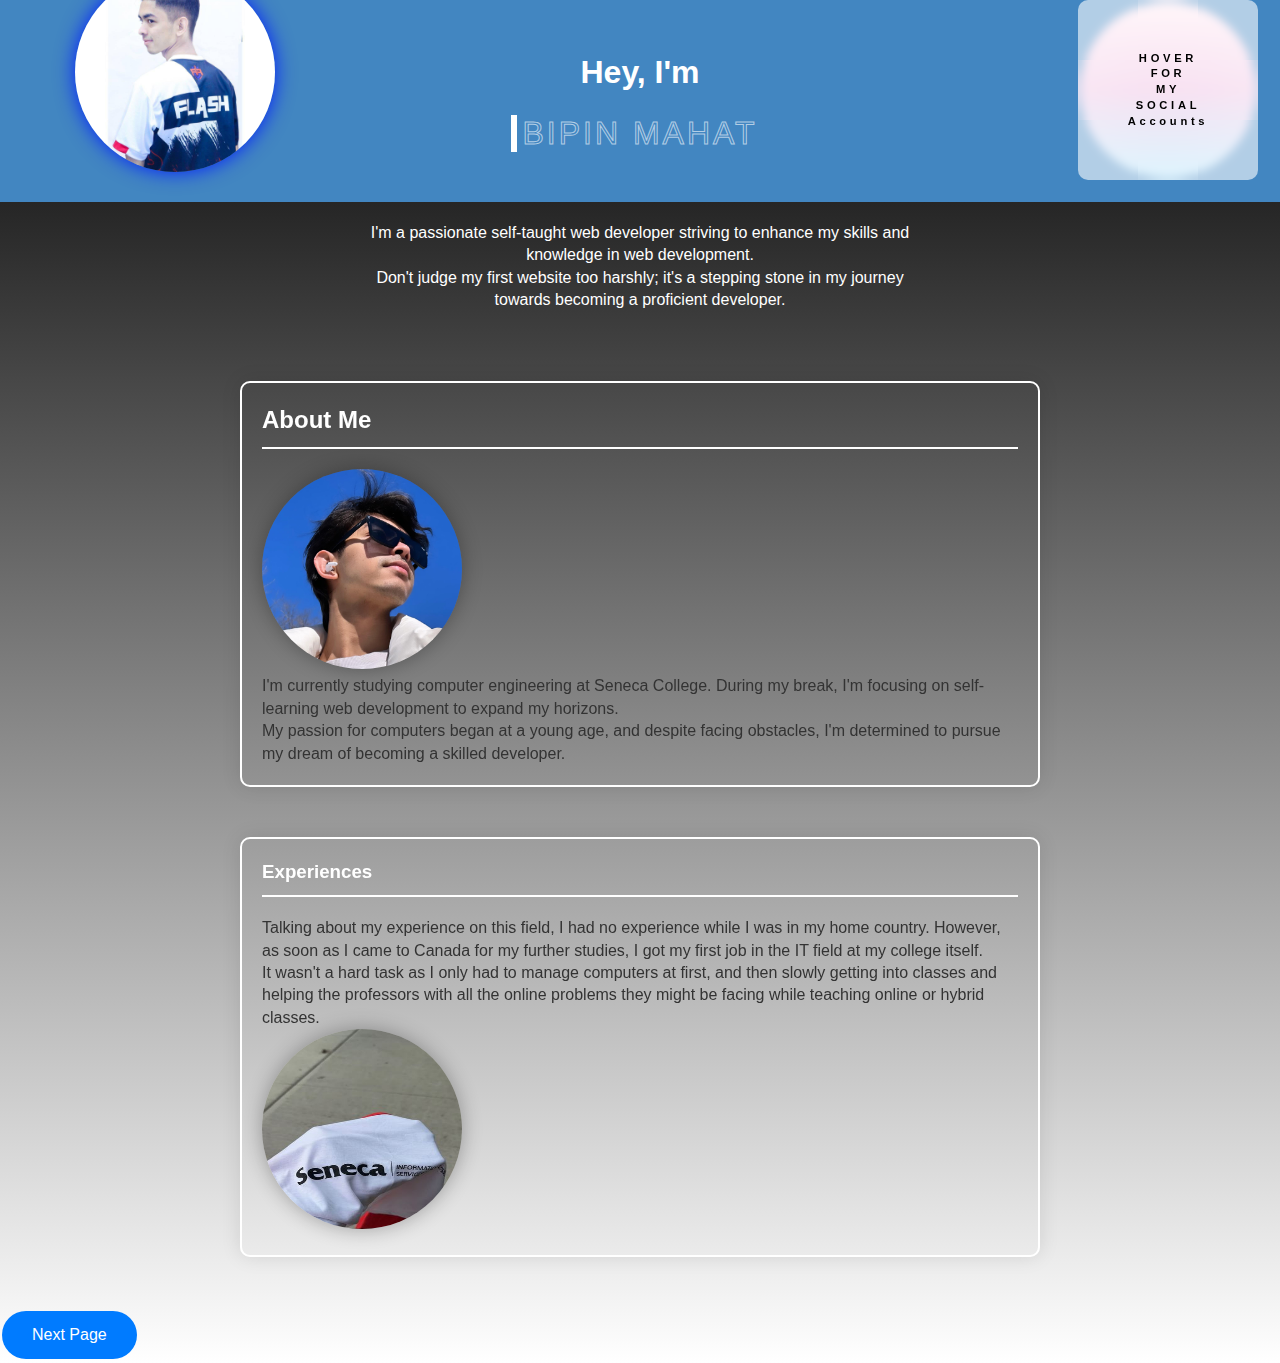
<file: index.html>
<!DOCTYPE html>
<html lang="en">
<head>
    <meta charset="UTF-8">
    <meta name="viewport" content="width=device-width, initial-scale=1.0">
    <title>Bipin Mahat | Web Developer</title>
    <link rel="stylesheet" href="style.css">
</head>
<body>
    <header>
        <h1 class="animated-heading">Hey, I'm </h1>
        <button class="button" data-text="Awesome">
            <span class="actual-text">&nbsp;Bipin Mahat&nbsp;</span>
            <span aria-hidden="true" class="hover-text">&nbsp;Mr Flash&nbsp;</span>
        </button>
        <img src="flash.jpeg" alt="flash" class="flash">    
    </header>
    <section class="intro">
        <p>I'm a passionate self-taught web developer striving to enhance my skills and knowledge in web development.</p>
        <p>Don't judge my first website too harshly; it's a stepping stone in my journey towards becoming a proficient developer.</p>
    </section>
    <section id="about" class="about">
        <h2>About Me </h2>
        <img src="bipin.jpg" alt="Bipin Mahat" class="profile-img">
        <p>I'm currently studying computer engineering at Seneca College. During my break, I'm focusing on self-learning web development to expand my horizons.</p>
        <p>My passion for computers began at a young age, and despite facing obstacles, I'm determined to pursue my dream of becoming a skilled developer.</p>
       
    </section>
    <section id="experience" class="experience">
        <h3>Experiences</h3>
        <p>Talking about my experience on this field, I had no experience while I was in my home country. However, as soon as I came to Canada for my further studies, I got my first job in the IT field at my college itself.</p>
        <p>It wasn't a hard task as I only had to manage computers at first, and then slowly getting into classes and helping the professors with all the online problems they might be facing while teaching online or hybrid classes.</p>
        <img src="seneca jersey.jpeg" alt="Seneca Jersey" class="passion">
    </section>
    <div class="main">
        <div class="card">
            <a href="https://www.instagram.com/Mrflashyt_" target="_blank" rel="noopener noreferrer">
          <svg class="instagram" xmlns="http://www.w3.org/2000/svg" xmlns:xlink="http://www.w3.org/1999/xlink" viewBox="0,0,256,256" width="30px" height="30px" fill-rule="nonzero"><g fill-rule="nonzero" stroke="none" stroke-width="1" stroke-linecap="butt" stroke-linejoin="miter" stroke-miterlimit="10" stroke-dasharray="" stroke-dashoffset="0" font-family="none" font-weight="none" font-size="none" text-anchor="none" style="mix-blend-mode: normal"><g transform="scale(8,8)"><path d="M11.46875,5c-3.55078,0 -6.46875,2.91406 -6.46875,6.46875v9.0625c0,3.55078 2.91406,6.46875 6.46875,6.46875h9.0625c3.55078,0 6.46875,-2.91406 6.46875,-6.46875v-9.0625c0,-3.55078 -2.91406,-6.46875 -6.46875,-6.46875zM11.46875,7h9.0625c2.47266,0 4.46875,1.99609 4.46875,4.46875v9.0625c0,2.47266 -1.99609,4.46875 -4.46875,4.46875h-9.0625c-2.47266,0 -4.46875,-1.99609 -4.46875,-4.46875v-9.0625c0,-2.47266 1.99609,-4.46875 4.46875,-4.46875zM21.90625,9.1875c-0.50391,0 -0.90625,0.40234 -0.90625,0.90625c0,0.50391 0.40234,0.90625 0.90625,0.90625c0.50391,0 0.90625,-0.40234 0.90625,-0.90625c0,-0.50391 -0.40234,-0.90625 -0.90625,-0.90625zM16,10c-3.30078,0 -6,2.69922 -6,6c0,3.30078 2.69922,6 6,6c3.30078,0 6,-2.69922 6,-6c0,-3.30078 -2.69922,-6 -6,-6zM16,12c2.22266,0 4,1.77734 4,4c0,2.22266 -1.77734,4 -4,4c-2.22266,0 -4,-1.77734 -4,-4c0,-2.22266 1.77734,-4 4,-4z"></path></g></g></svg></a>
        </div>
        <div class="card">
          <svg class="twitter" xmlns="http://www.w3.org/2000/svg" viewBox="0 0 48 48" width="30px" height="30px"><path d="M42,12.429c-1.323,0.586-2.746,0.977-4.247,1.162c1.526-0.906,2.7-2.351,3.251-4.058c-1.428,0.837-3.01,1.452-4.693,1.776C34.967,9.884,33.05,9,30.926,9c-4.08,0-7.387,3.278-7.387,7.32c0,0.572,0.067,1.129,0.193,1.67c-6.138-0.308-11.582-3.226-15.224-7.654c-0.64,1.082-1,2.349-1,3.686c0,2.541,1.301,4.778,3.285,6.096c-1.211-0.037-2.351-0.374-3.349-0.914c0,0.022,0,0.055,0,0.086c0,3.551,2.547,6.508,5.923,7.181c-0.617,0.169-1.269,0.263-1.941,0.263c-0.477,0-0.942-0.054-1.392-0.135c0.94,2.902,3.667,5.023,6.898,5.086c-2.528,1.96-5.712,3.134-9.174,3.134c-0.598,0-1.183-0.034-1.761-0.104C9.268,36.786,13.152,38,17.321,38c13.585,0,21.017-11.156,21.017-20.834c0-0.317-0.01-0.633-0.025-0.945C39.763,15.197,41.013,13.905,42,12.429"></path></svg>
        </div>
        <div class="card">
          <svg class="dribble" xmlns="http://www.w3.org/2000/svg" viewBox="0 0 40 40" width="30px" height="30px"><path d="M20,38.5C9.799,38.5,1.5,30.201,1.5,20S9.799,1.5,20,1.5S38.5,9.799,38.5,20S30.201,38.5,20,38.5z"></path><path fill="#ea4c89" d="M20,2c9.925,0,18,8.075,18,18s-8.075,18-18,18S2,29.925,2,20S10.075,2,20,2 M20,1 C9.507,1,1,9.507,1,20s8.507,19,19,19s19-8.507,19-19S30.493,1,20,1L20,1z"></path><path fill="none" stroke="#ea4c89" stroke-miterlimit="10" d="M28.352 36.914c0 0-3.032-21.087-15.63-34.292M1.269 17.848c0 0 24.2 2.117 32.075-11.102M7.804 34.152c0 0 8.624-19.807 31.058-12.194"></path></svg>
        </div>
        <div class="card">
            <a href="https://www.facebook.com/bipinr.chhetri/" target="_blank" rel="noopener noreferrer">
          <svg class="facebook" xmlns="http://www.w3.org/2000/svg" viewBox="0 0 510 512" width="30px" height="30px"><path d="M512 256C512 114.6 397.4 0 256 0S0 114.6 0 256C0 376 82.7 476.8 194.2 504.5V334.2H141.4V256h52.8V222.3c0-87.1 39.4-127.5 125-127.5c16.2 0 44.2 3.2 55.7 6.4V172c-6-.6-16.5-1-29.6-1c-42 0-58.2 15.9-58.2 57.2V256h83.6l-14.4 78.2H287V510.1C413.8 494.8 512 386.9 512 256h0z"></path></svg></a>
        </div>
        <div class="card">
          <svg class="uiverse" width="23px" height="23px" viewBox="0 0 100 100" xmlns="http://www.w3.org/2000/svg">
          <path d="M38.0481 4.82927C38.0481 2.16214 40.018 0 42.4481 0H51.2391C53.6692 0 55.6391 2.16214 55.6391 4.82927V40.1401C55.6391 48.8912 53.2343 55.6657 48.4248 60.4636C43.6153 65.2277 36.7304 67.6098 27.7701 67.6098C18.8099 67.6098 11.925 65.2953 7.11548 60.6663C2.37183 56.0036 3.8147e-06 49.2967 3.8147e-06 40.5456V4.82927C3.8147e-06 2.16213 1.96995 0 4.4 0H13.2405C15.6705 0 17.6405 2.16214 17.6405 4.82927V39.1265C17.6405 43.7892 18.4805 47.2018 20.1605 49.3642C21.8735 51.5267 24.4759 52.6079 27.9678 52.6079C31.4596 52.6079 34.0127 51.5436 35.6268 49.4149C37.241 47.2863 38.0481 43.8399 38.0481 39.0758V4.82927Z" fill="url(#paint0_linear_501_142)"></path>
          <path d="M86.9 61.8682C86.9 64.5353 84.9301 66.6975 82.5 66.6975H73.6595C71.2295 66.6975 69.2595 64.5353 69.2595 61.8682V4.82927C69.2595 2.16214 71.2295 0 73.6595 0H82.5C84.9301 0 86.9 2.16214 86.9 4.82927V61.8682Z" fill="url(#paint1_linear_501_142)"></path>
          <path d="M2.86102e-06 83.2195C2.86102e-06 80.5524 1.96995 78.3902 4.4 78.3902H83.6C86.0301 78.3902 88 80.5524 88 83.2195V89.1707C88 91.8379 86.0301 94 83.6 94H4.4C1.96995 94 0 91.8379 0 89.1707L2.86102e-06 83.2195Z" fill="url(#paint2_linear_501_142)"></path>
          <defs>
          <linearGradient id="paint0_linear_501_142" x1="0" y1="0" x2="96.1684" y2="87.6201" gradientUnits="userSpaceOnUse">
          <stop stop-color="#BF66FF"></stop>
          <stop offset="0.510417" stop-color="#6248FF"></stop>
          <stop offset="1" stop-color="#00DDEB"></stop>
          </linearGradient>
          <linearGradient id="paint1_linear_501_142" x1="0" y1="0" x2="96.1684" y2="87.6201" gradientUnits="userSpaceOnUse">
          <stop stop-color="#BF66FF"></stop>
          <stop offset="0.510417" stop-color="#6248FF"></stop>
          <stop offset="1" stop-color="#00DDEB"></stop>
          </linearGradient>
          <linearGradient id="paint2_linear_501_142" x1="0" y1="0" x2="96.1684" y2="87.6201" gradientUnits="userSpaceOnUse">
          <stop stop-color="#BF66FF"></stop>
          <stop offset="0.510417" stop-color="#6248FF"></stop>
          <stop offset="1" stop-color="#00DDEB"></stop>
          </linearGradient>
          </defs>
          </svg>
        </div>
        <div class="card">
          <svg class="discord" height="30px" width="30px" viewBox="0 0 48 48" xmlns="http://www.w3.org/2000/svg"><path d="M40,12c0,0-4.585-3.588-10-4l-0.488,0.976C34.408,10.174,36.654,11.891,39,14c-4.045-2.065-8.039-4-15-4s-10.955,1.935-15,4c2.346-2.109,5.018-4.015,9.488-5.024L18,8c-5.681,0.537-10,4-10,4s-5.121,7.425-6,22c5.162,5.953,13,6,13,6l1.639-2.185C13.857,36.848,10.715,35.121,8,32c3.238,2.45,8.125,5,16,5s12.762-2.55,16-5c-2.715,3.121-5.857,4.848-8.639,5.815L33,40c0,0,7.838-0.047,13-6C45.121,19.425,40,12,40,12z M17.5,30c-1.933,0-3.5-1.791-3.5-4c0-2.209,1.567-4,3.5-4s3.5,1.791,3.5,4C21,28.209,19.433,30,17.5,30z M30.5,30c-1.933,0-3.5-1.791-3.5-4c0-2.209,1.567-4,3.5-4s3.5,1.791,3.5,4C34,28.209,32.433,30,30.5,30z"></path></svg>
        </div>
        <div class="card">
          <svg class="github" xmlns="http://www.w3.org/2000/svg" viewBox="0 0 30 30" width="30px" height="30px"><path d="M15,3C8.373,3,3,8.373,3,15c0,5.623,3.872,10.328,9.092,11.63C12.036,26.468,12,26.28,12,26.047v-2.051 c-0.487,0-1.303,0-1.508,0c-0.821,0-1.551-0.353-1.905-1.009c-0.393-0.729-0.461-1.844-1.435-2.526 c-0.289-0.227-0.069-0.486,0.264-0.451c0.615,0.174,1.125,0.596,1.605,1.222c0.478,0.627,0.703,0.769,1.596,0.769 c0.433,0,1.081-0.025,1.691-0.121c0.328-0.833,0.895-1.6,1.588-1.962c-3.996-0.411-5.903-2.399-5.903-5.098 c0-1.162,0.495-2.286,1.336-3.233C9.053,10.647,8.706,8.73,9.435,8c1.798,0,2.885,1.166,3.146,1.481C13.477,9.174,14.461,9,15.495,9 c1.036,0,2.024,0.174,2.922,0.483C18.675,9.17,19.763,8,21.565,8c0.732,0.731,0.381,2.656,0.102,3.594 c0.836,0.945,1.328,2.066,1.328,3.226c0,2.697-1.904,4.684-5.894,5.097C18.199,20.49,19,22.1,19,23.313v2.734 c0,0.104-0.023,0.179-0.035,0.268C23.641,24.676,27,20.236,27,15C27,8.373,21.627,3,15,3z"></path></svg>
        </div>
        <div class="card">
          <svg class="telegram" xmlns="http://www.w3.org/2000/svg" viewBox="0 0 48 48" width="30px" height="30px"><path d="M24 4A20 20 0 1 0 24 44A20 20 0 1 0 24 4Z"></path><path fill="#fff" d="M33.95,15l-3.746,19.126c0,0-0.161,0.874-1.245,0.874c-0.576,0-0.873-0.274-0.873-0.274l-8.114-6.733 l-3.97-2.001l-5.095-1.355c0,0-0.907-0.262-0.907-1.012c0-0.625,0.933-0.923,0.933-0.923l21.316-8.468 c-0.001-0.001,0.651-0.235,1.126-0.234C33.667,14,34,14.125,34,14.5C34,14.75,33.95,15,33.95,15z"></path><path fill="#b0bec5" d="M23,30.505l-3.426,3.374c0,0-0.149,0.115-0.348,0.12c-0.069,0.002-0.143-0.009-0.219-0.043 l0.964-5.965L23,30.505z"></path><path fill="#cfd8dc" d="M29.897,18.196c-0.169-0.22-0.481-0.26-0.701-0.093L16,26c0,0,2.106,5.892,2.427,6.912 c0.322,1.021,0.58,1.045,0.58,1.045l0.964-5.965l9.832-9.096C30.023,18.729,30.064,18.416,29.897,18.196z"></path></svg>
        </div>
        <div class="card">
          <svg class="reddit" xmlns="http://www.w3.org/2000/svg" xmlns:xlink="http://www.w3.org/1999/xlink" version="1.1" width="30" height="30" viewBox="0 0 256 256" xml:space="preserve">
          <defs>
          </defs>
          <g style="stroke: none; border-radius:50%; stroke-width: 0; stroke-dasharray: none; stroke-linecap: butt; stroke-linejoin: miter; stroke-miterlimit: 10; fill: none; fill-rule: nonzero; opacity: 1;" transform="translate(1.4065934065934016 1.4065934065934016) scale(2.81 2.81)">
            <circle cx="45" cy="45" r="45" style="stroke: none; stroke-width: 0; stroke-dasharray: none; stroke-linecap: butt; stroke-linejoin: miter; stroke-miterlimit: 10; fill-rule: nonzero; opacity: 1;" transform="matrix(1 0 0 1 0 0)"></circle>
            <path d="M 75.011 45 c -0.134 -3.624 -3.177 -6.454 -6.812 -6.331 c -1.611 0.056 -3.143 0.716 -4.306 1.823 c -5.123 -3.49 -11.141 -5.403 -17.327 -5.537 l 2.919 -14.038 l 9.631 2.025 c 0.268 2.472 2.483 4.262 4.955 3.993 c 2.472 -0.268 4.262 -2.483 3.993 -4.955 s -2.483 -4.262 -4.955 -3.993 c -1.421 0.145 -2.696 0.973 -3.4 2.204 L 48.68 17.987 c -0.749 -0.168 -1.499 0.302 -1.667 1.063 c 0 0.011 0 0.011 0 0.022 l -3.322 15.615 c -6.264 0.101 -12.36 2.025 -17.55 5.537 c -2.64 -2.483 -6.801 -2.36 -9.284 0.291 c -2.483 2.64 -2.36 6.801 0.291 9.284 c 0.515 0.481 1.107 0.895 1.767 1.186 c -0.045 0.66 -0.045 1.32 0 1.98 c 0 10.078 11.745 18.277 26.23 18.277 c 14.485 0 26.23 -8.188 26.23 -18.277 c 0.045 -0.66 0.045 -1.32 0 -1.98 C 73.635 49.855 75.056 47.528 75.011 45 z M 30.011 49.508 c 0 -2.483 2.025 -4.508 4.508 -4.508 c 2.483 0 4.508 2.025 4.508 4.508 s -2.025 4.508 -4.508 4.508 C 32.025 53.993 30.011 51.991 30.011 49.508 z M 56.152 62.058 v -0.179 c -3.199 2.405 -7.114 3.635 -11.119 3.468 c -4.005 0.168 -7.919 -1.063 -11.119 -3.468 c -0.425 -0.515 -0.347 -1.286 0.168 -1.711 c 0.447 -0.369 1.085 -0.369 1.544 0 c 2.707 1.98 6.007 2.987 9.362 2.83 c 3.356 0.179 6.667 -0.783 9.407 -2.74 c 0.492 -0.481 1.297 -0.47 1.779 0.022 C 56.655 60.772 56.644 61.577 56.152 62.058 z M 55.537 54.34 c -0.078 0 -0.145 0 -0.224 0 l 0.034 -0.168 c -2.483 0 -4.508 -2.025 -4.508 -4.508 s 2.025 -4.508 4.508 -4.508 s 4.508 2.025 4.508 4.508 C 59.955 52.148 58.02 54.239 55.537 54.34 z" style="stroke: none; stroke-width: 1; stroke-dasharray: none; stroke-linecap: butt; stroke-linejoin: miter; stroke-miterlimit: 10; fill-rule: nonzero; opacity: 1;" transform="matrix(1 0 0 1 0 0)" stroke-linecap="round"></path>
          </g>
          </svg>
        </div>
        <p class="text">HOVER<br>FOR<br>MY<br>SOCIAL<br>Accounts<br></p>
        <div class="main_back"></div>
      </div>
    <footer>
        <button id="nextButton">Next Page</button>
    </footer>
    <script src="script.js"></script>
</body>
</html>
</file>
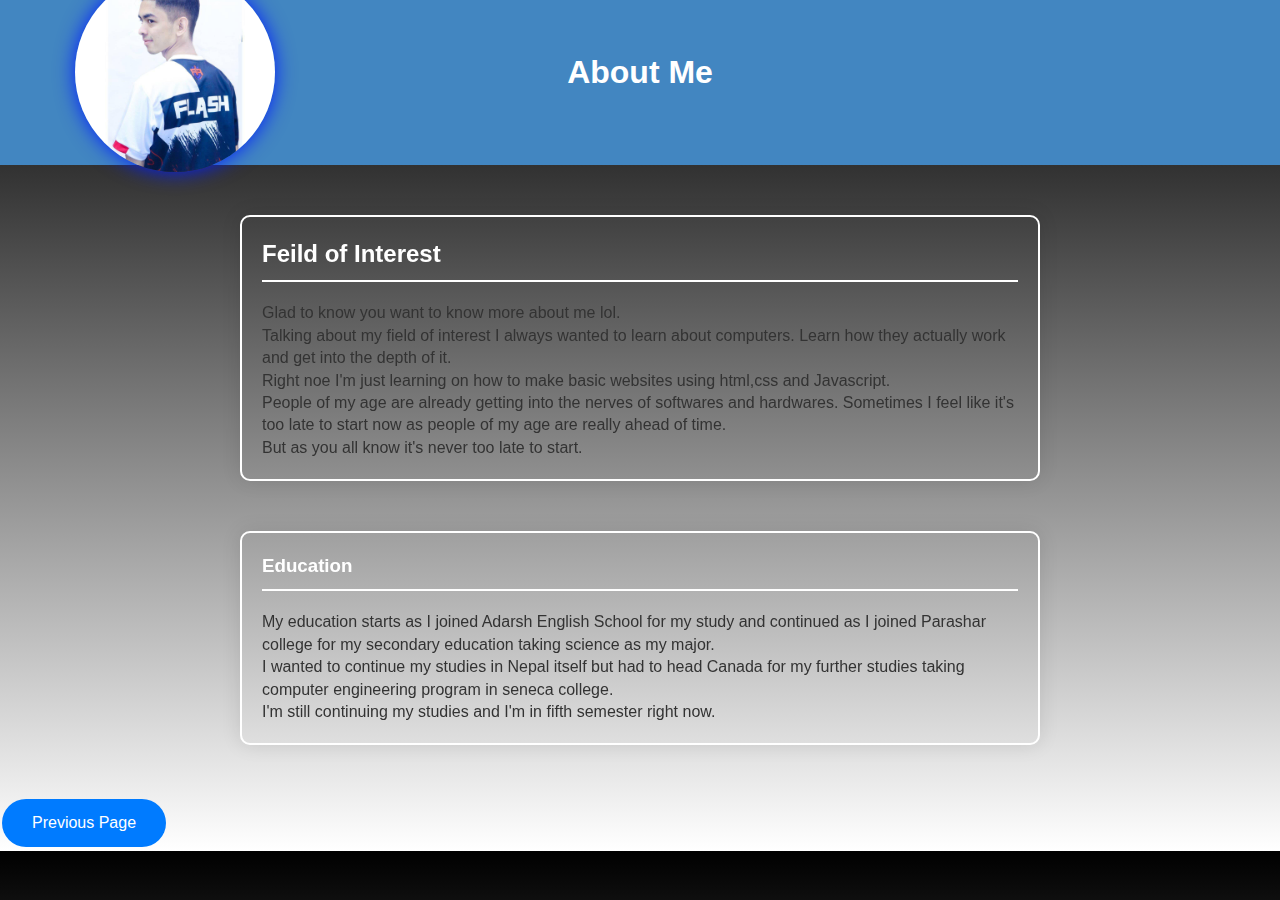
<file: nextpage.html>
<!DOCTYPE html>
<html lang="en">
<head>
    <meta charset="UTF-8">
    <meta name="viewport" content="width=device-width, initial-scale=1.0">
    <title>Second Page</title>
    <link rel="stylesheet" href="style.css">
</head>
<body>
    <header>
        <h1 class="animated-heading">About Me</h1>
        <img src="flash.jpeg" alt="flash" class="flash"> 
    </header>
    
    <section id="Interest" class="Interest">
        <h2>Feild of Interest</h2>
        <p>Glad to know you want to know more about me lol.</p>
        <p>Talking about my field of interest I always wanted to learn about computers. Learn how they actually work and get into the depth of it. </p>
        <p>Right  noe I'm just learning on how to make basic websites using html,css and Javascript.</p>
        <p>People of my age are already getting into the  nerves of softwares and hardwares. Sometimes I feel like it's too late to start now as people of my age are really ahead of time.</p>
        <p>But as you all know it's never too late to start.</p>
        </section>
        <section id="Study" class="Study">
            <h3>Education</h3>
            <p>My education starts as I joined Adarsh English School for my study and continued as I joined Parashar college for my secondary education taking science as my major.</p>
            <p>I wanted to continue my studies in Nepal itself but had to head Canada for my further studies taking computer engineering program in seneca college.</p>
            <p>I'm still continuing my studies and I'm in fifth semester right now.</p>
            </section>
    <footer>
        <button id="previousButton">Previous Page</button>
    </footer> 
    <script src="script.js"></script>
  
</body>
</html>
</file>
<file: style.css>
* {
    margin: 0;
    padding: 0;
    box-sizing: border-box;
}

body {
    
    background: linear-gradient(black, white);
    font-family: 'Arial', sans-serif;
    color: #333333;
    background-color:light;
    line-height: 1.4;
}

h1, h2, h3 {
    color: #fff;
    margin-bottom: 20px;
}

header {
    text-align: center;
    padding: 50px 0;
    background-color: #4286c1; 
}

.highlight {
    color: #ffc107;
}
.flash {
    position: fixed;
    top: 8%;
    right: 0;
    left: 75px; /* Corrected the left value */
    transform: translate(0%, -50%);
    width: 200px;
    height: 200px;
    border-radius: 50%;
    box-shadow: 0 0 20px rgb(0, 30, 255);
    animation: rotateAnimation 4s linear infinite; /* Rotate animation */

}

@keyframes rotateAnimation {
    from {
        transform: translate(0%, -50%) rotate(0deg); /* Start rotating from 0 degrees */
    }
    to {
        transform: translate(0%, -50%) rotate(360deg); /* Rotate to 360 degrees */
    }
}

.intro {
    color: white;
    max-width: 600px;
    margin: 0 auto;
    padding: 20px;
    text-align: center;
}

.about, .experience {
    max-width: 800px;
    margin: 50px auto;
    padding: 20px;
    border: 2px solid #fff;
    border-radius: 10px;
    box-shadow: 0 0 20px rgba(0, 0, 0, 0.1);
    position: relative;
    overflow: hidden; 
    transition: transform 0.5s ease;
}

.about h2, .experience h3 {
    border-bottom: 2px solid #fff;
    padding-bottom: 10px;
}


.animated-heading {
    animation: glow 3s ease-in-out infinite alternate;
}

@keyframes glow {
    0% {
        text-shadow: 0 0 10px #fff;
    }
    100% {
        text-shadow: 0 0 20px rgb(255, 234, 0), 0 0 30px yellow, 0 0 40px red, 0 0 50px gold;
    }
}

/* Profile Image Styles */
.profile-img, .passion {
    width: 200px;
    height: 200px;
    border-radius: 50%;
    box-shadow: 0 0 20px rgba(0, 0, 0, 0.3);
    transition: transform 1s ease;
}

.profile-img:hover, .passion:hover {
    transform: scale(1.1) rotate(360deg);
}

    button {
        background-color: #007bff; /* Blue */
        border: none;
        color: white;
        padding: 15px 30px;
        text-align: center;
        text-decoration: none;
        display: inline-block;
        font-size: 16px;
        margin: 4px 2px;
        cursor: pointer;
        transition: background-color 0.8s;
        border-radius: 50px;
    }
    
    button:hover {
        background-color: red; 
    }
    
    #nextButton {
        bottom:50px;
        right:10px;
        padding: 15px 30px;
        animation: chargeAndNavigate 4s ease-out;
    }
    
    @keyframes chargeAndNavigate {
        0% {
            transform: scale(1);
        }
        50% {
            transform: scale(1.2);
        }
        100% {
            transform: scale(1);
        }
    }

.about::before,
.experience::before {
    position: absolute;
    top: 0;
    left: 0;
    width: 100%;
    height: 100%;
    background-color: white; 
    z-index: -1;
}
.about:hover,
.experience:hover {
    background-color: blueviolet; 
    transform:scale(1.05);
    z-index:1;
    position:relative;
}
.footer{
    text-align: center;
    padding: 50px 0px;
}
.Interest, .Study{
    max-width: 800px;
    margin: 50px auto;
    padding: 20px;
    border: 2px solid #fff;
    border-radius: 10px;
    box-shadow: 0 0 20px rgba(0, 0, 0, 0.1);
    position: relative;
    overflow: hidden; 
    transition: transform 0.5s ease;
}
.Interest h2, .Study h3 {
    border-bottom: 2px solid #fff;
    padding-bottom: 10px;
}
.Interest::before, .Study::before{
    position: absolute;
    top: 0;
    left: 0;
    width: 100%;
    height: 100%;
    background-color:gray; 
    z-index: -1;
}
.Interest::after, .Study::after{
    background-color: gray; 
}
.Interest:hover , .Study:hover{
    background-color: gray;
    transform:scale(1.05);
    z-index: 1;
    position: relative;
}
#previousButton{
    bottom: 10px;
    right: 10px;
    padding: 15px 30px;
    animation: chargeAndNavigate 4s ease-out;
}
/* === removing default button style ===*/
.button {
    margin: 0;
    height: auto;
    background: transparent;
    padding: 0;
    border: none;
    cursor: pointer;
  }
  
  /* button styling */
  .button {
    --border-right: 6px;
    --text-stroke-color: rgba(255, 255, 255, 0.6);
    --animation-color:white;
    --fs-size: 2em;
    letter-spacing: 3px;
    text-decoration: none;
    font-size: var(--fs-size);
    font-family: "Arial";
    position: relative;
    text-transform: uppercase;
    color: transparent;
    -webkit-text-stroke: 1px var(--text-stroke-color);
  }
  /* this is the text, when you hover on button */
  .hover-text {
    position: absolute;
    box-sizing: border-box;
    content: attr(data-text);
    color: var(--animation-color);
    width: 0%;
    inset: 0;
    border-right: var(--border-right) solid var(--animation-color);
    overflow: hidden;
    transition: 0.5s;
    -webkit-text-stroke: 1px var(--animation-color);
  }
  /* hover */
  .button:hover .hover-text {
    width: 100%;
    filter: drop-shadow(0 0 23px var(--animation-color))
  }
  .main_back {
    position: absolute;
    border-radius: 100px;
    transform: rotate(90deg);
    width: 11em;
    height: 11em;
    background: linear-gradient(270deg, #03a9f4, #cc39a4, #ffb5d2);
    z-index: -2;
    box-shadow: inset 0px 0px 180px 5px #ffffff;
    transition: opacity 1s, border-radius .3s;
  }
  
  .main {
    position: absolute;
    top:0;
    right:0;
    display: flex;
    flex-wrap: wrap;
    width: 14em;
    align-items: center;
    justify-content: center;
    z-index:1;
  }
  
  .card {
    width: 60px;
    height: 60px;
    border-top-left-radius: 10px;
    background: lightgrey;
    transition: .3s ease, .15s background-color, .15s background-image ease-in-out;
    background: rgba(255, 255, 255, 0.596);
    backdrop-filter: blur(5px);
    border: 10px solid transparent;
    -webkit-backdrop-filter: blur(5px);
    display: flex;
    align-items: center;
    justify-content: center;
  }
  
  .card .instagram {
    opacity: 0;
    transition: .2s ease-in-out;
    fill: #cc39a4;
  }
  
  .card:nth-child(2) {
    border-radius: 0px;
  }
  
  .card:nth-child(2) .twitter {
    opacity: 0;
    transition: .2s ease-in-out;
    fill: #03A9F4;
  }
  
  .card:nth-child(3) {
    border-top-right-radius: 10px;
    border-top-left-radius: 0px;
  }
  
  .card:nth-child(3) .dribble {
    opacity: 0;
    transition: .2s ease-in-out;
    fill: blue;
  }
  
  .card:nth-child(4) {
    border-radius: 0px;
  }
  
  .card:nth-child(4) .facebook {
    opacity: 0;
    transition: .2s ease-in-out;
    fill:blue;
  }
  
  .card:nth-child(5) {
    border-radius: 0px;
  }
  
  .card:nth-child(5) .uiverse {
    position: absolute;
    margin-left: 0.2em;
    margin-top: 0.2em;
    opacity: 0;
    transition: .2s ease-in-out;
  }
  
  .card:nth-child(6) {
    border-radius: 0px;
  }
  
  .card:nth-child(6) .discord {
    opacity: 0;
    transition: .2s ease-in-out;
    fill: #8c9eff;
  }
  
  .card:nth-child(7) {
    border-bottom-left-radius: 10px;
    border-top-left-radius: 0px;
  }
  
  .card:nth-child(7) .github {
    opacity: 0;
    transition: .2s ease-in-out;
    fill: black;
  }
  
  .card:nth-child(8) {
    border-radius: 0px;
  }
  
  .card:nth-child(8) .telegram {
    opacity: 0;
    transition: .2s ease-in-out;
    fill: #29b6f6;
  }
  
  .card:nth-child(9) {
    border-bottom-right-radius: 10px;
    border-top-left-radius: 0px;
  }
  
  .card:nth-child(9) .reddit {
    opacity: 0;
    transition: .2s ease-in-out;
  }
  
  .main:hover {
    width: 14em;
    cursor: pointer;
  }
  
  .main:hover .main_back {
    opacity: 0;
    border-radius: 30px;
  }
  
  .main:hover .card {
    --hover-edge-radius: 100%;
    --hover-edge-offset: 10%;
    margin: .2em;
    border-radius: 10px;
    box-shadow: 0 4px 30px rgba(0, 0, 0, 0.1);
    border: 1px solid rgba(255, 255, 255, 0.3);
    background: rgba(255, 255, 255, 0.2);
  }
  
  .main:hover .card:nth-child(1) {
    border-top-left-radius: var(--hover-edge-radius);
  }
  
  .main:hover .card:nth-child(3) {
    border-top-right-radius: var(--hover-edge-radius);
  }
  
  .main:hover .card:nth-child(7) {
    border-bottom-left-radius: var(--hover-edge-radius);
  }
  
  .main:hover .card:nth-child(9) {
    border-bottom-right-radius: var(--hover-edge-radius);
  }
  
  .main:hover .card:nth-child(1) svg {
    margin-top: var(--hover-edge-offset);
    margin-left: var(--hover-edge-offset);
  }
  
  .main:hover .card:nth-child(3) svg {
    margin-top: var(--hover-edge-offset);
    margin-right: var(--hover-edge-offset);
  }
  
  .main:hover .card:nth-child(7) svg {
    margin-bottom: var(--hover-edge-offset);
    margin-left: var(--hover-edge-offset);
  }
  
  .main:hover .card:nth-child(9) svg {
    margin-bottom: var(--hover-edge-offset);
    margin-right: var(--hover-edge-offset);
  }
  
  .main:hover .card:nth-child(5) {
    border: transparent;
  }
  
  .main:hover .text {
    opacity: 0;
    z-index: -3;
  }
  
  .main:hover .instagram {
    opacity: 1;
  }
  
  .main:hover .twitter {
    opacity: 1;
  }
  
  .main:hover .dribble {
    opacity: 1;
  }
  
  .main:hover .facebook {
    opacity: 1;
  }
  
  .main:hover .uiverse {
    opacity: 1;
  }
  
  .main:hover .discord {
    opacity: 1;
  }
  
  .main:hover .github {
    opacity: 1;
  }
  
  .main:hover .telegram {
    opacity: 1;
  }
  
  .main:hover .reddit {
    opacity: 1;
  }
  
  .card:nth-child(1):hover {
    background-color: #cc39a4;
  }
  
  .card:nth-child(1):hover .instagram {
    fill: white;
  }
  
  .card:nth-child(2):hover {
    background-color: #03A9F4;
  }
  
  .card:nth-child(2):hover .twitter {
    fill: white;
  }
  
  .card:nth-child(3):hover {
    background-color: #ffb5d2;
  }
  
  .card:nth-child(3):hover .dribble {
    fill: white;
  }
  
  .card:nth-child(4):hover {
    background-color:blue;
  }
  
  .card:nth-child(4):hover .facebook {
    fill:white;
  }
  
  .card:nth-child(5):hover {
    animation: backgroundIMG .1s;
    animation-fill-mode: forwards;
  }
  
  .card:nth-child(5):hover .uiverse #paint0_linear_501_142 stop {
    stop-color: white;
  }
  
  .card:nth-child(5):hover .uiverse #paint1_linear_501_142 stop {
    stop-color: white;
  }
  
  .card:nth-child(5):hover .uiverse #paint2_linear_501_142 stop {
    stop-color: white;
  }
  
  @keyframes backgroundIMG {
    100% {
      background-image: linear-gradient(#BF66FF,#6248FF,#00DDEB);
    }
  }
  
  .card:nth-child(6):hover {
    background-color: #8c9eff;
  }
  
  .card:nth-child(6):hover .discord {
    fill: white;
  }
  
  .card:nth-child(7):hover {
    background-color: black;
  }
  
  .card:nth-child(7):hover .github {
    fill: white;
  }
  
  .card:nth-child(8):hover {
    background-color: #29b6f6;
  }
  
  .card:nth-child(8):hover .telegram > path:nth-of-type(1) {
    fill: white;
  }
  
  .card:nth-child(8):hover .telegram > path:nth-of-type(2) {
    fill: #29b6f6;
  }
  
  .card:nth-child(8):hover .telegram > path:nth-of-type(3) {
    fill: #29b6f6;
  }
  
  .card:nth-child(9):hover {
    background-color: rgb(255,69,0);
  }
  
  .card:nth-child(9) .reddit > g circle {
    fill: rgb(255,69,0);
  }
  
  .card:nth-child(9) .reddit > g path {
    fill: white;
  }
  
  .text {
    position: absolute;
    font-size: 0.7em;
    transition: .4s ease-in-out;
    color: black;
    text-align: center;
    font-weight: bold;
    letter-spacing: 0.33em;
    z-index: 3;
  }
</file>
